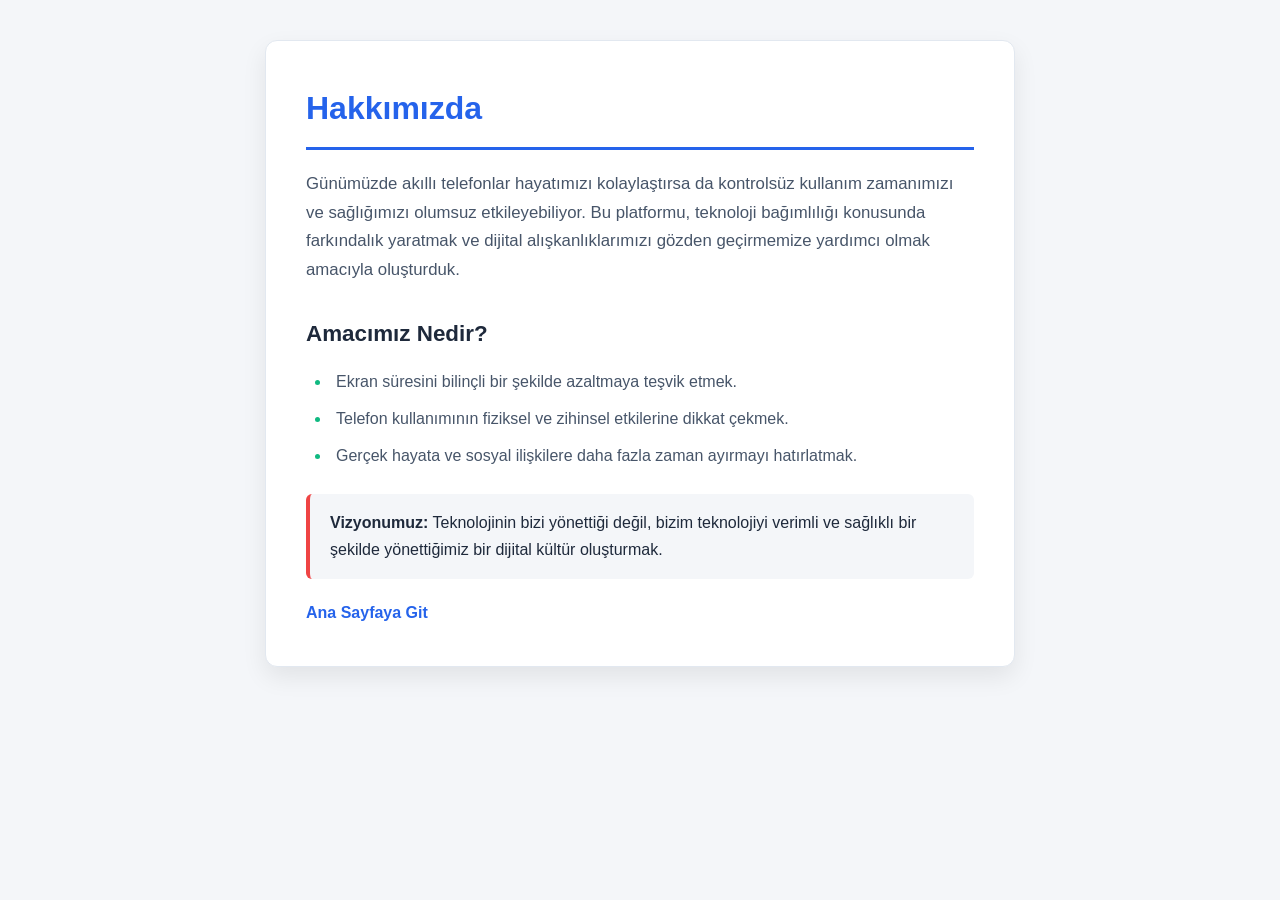
<file: about.html>
<!DOCTYPE html>
<html lang="tr">
<head>
    <meta charset="UTF-8">
    <link rel="stylesheet" href="/static/style1.css">
    <title>Hakkımızda</title>
</head>
<body>

    <div class="container">
        <h1>Hakkımızda</h1>
        
        <p>
            Günümüzde akıllı telefonlar hayatımızı kolaylaştırsa da kontrolsüz kullanım zamanımızı ve sağlığımızı olumsuz etkileyebiliyor. 
            Bu platformu, teknoloji bağımlılığı konusunda farkındalık yaratmak ve dijital alışkanlıklarımızı gözden geçirmemize yardımcı olmak amacıyla oluşturduk.
        </p>

        <h2>Amacımız Nedir?</h2>
        <ul>
            <li>Ekran süresini bilinçli bir şekilde azaltmaya teşvik etmek.</li>
            <li>Telefon kullanımının fiziksel ve zihinsel etkilerine dikkat çekmek.</li>
            <li>Gerçek hayata ve sosyal ilişkilere daha fazla zaman ayırmayı hatırlatmak.</li>
        </ul>

        <div class="uyari-kutusu">
            <strong>Vizyonumuz:</strong> Teknolojinin bizi yönettiği değil, bizim teknolojiyi verimli ve sağlıklı bir şekilde yönettiğimiz bir dijital kültür oluşturmak.
        </div>
        <a href="/">Ana Sayfaya Git</a>
    </div>

</body>
</html>
</file>
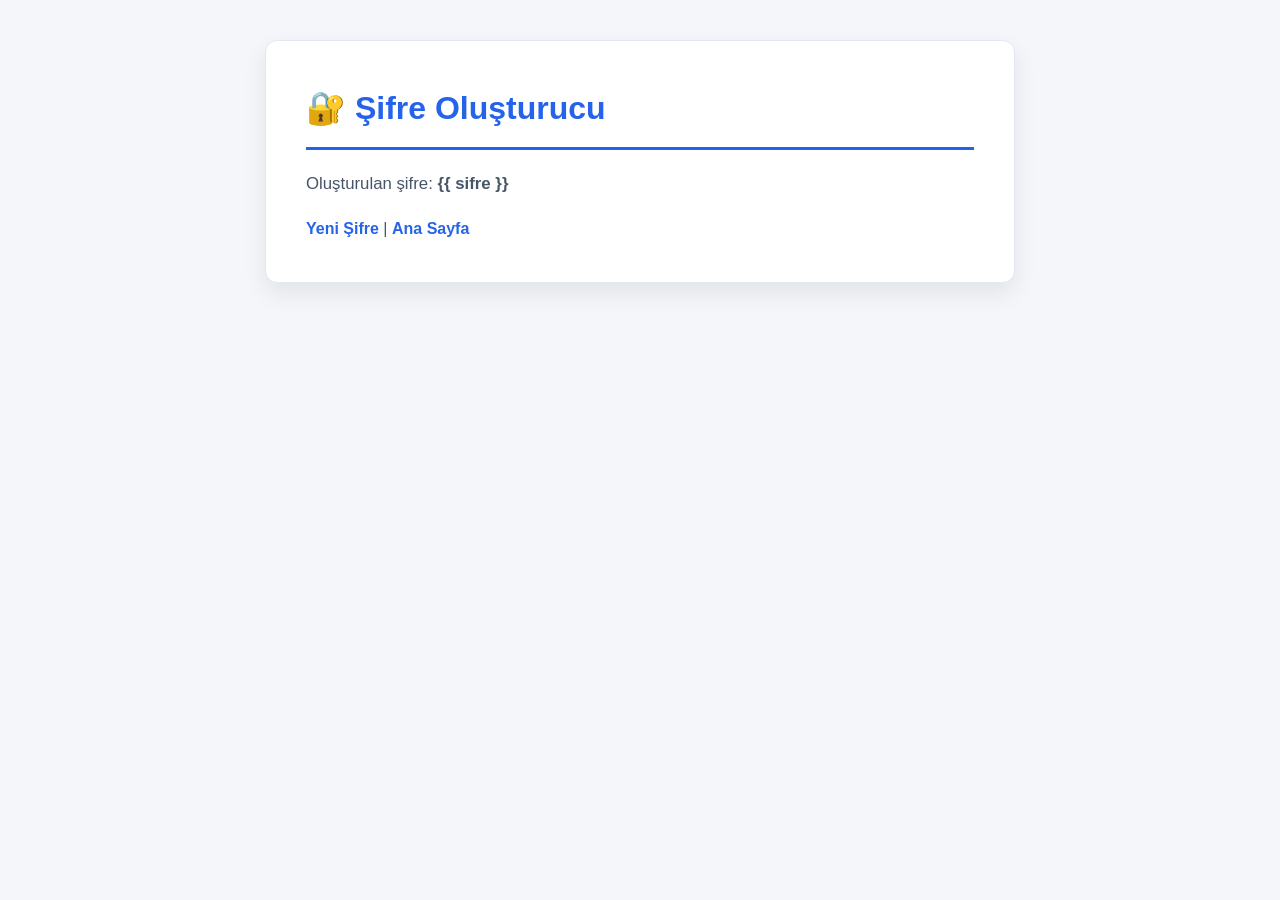
<file: sifre.html>
<!DOCTYPE html>
<html lang="tr">
<head>
    <meta charset="UTF-8">
    <link rel="stylesheet" href="/static/style1.css">
    <title>Şifre Oluşturucu</title>
</head>
<body>
    <div class="container">
        <h1>🔐 Şifre Oluşturucu</h1>
        <p>Oluşturulan şifre: <strong>{{ sifre }}</strong></p>
        <a href="/sifre">Yeni Şifre</a> | <a href="/">Ana Sayfa</a>
    </div>
</body>
</html>
</file>
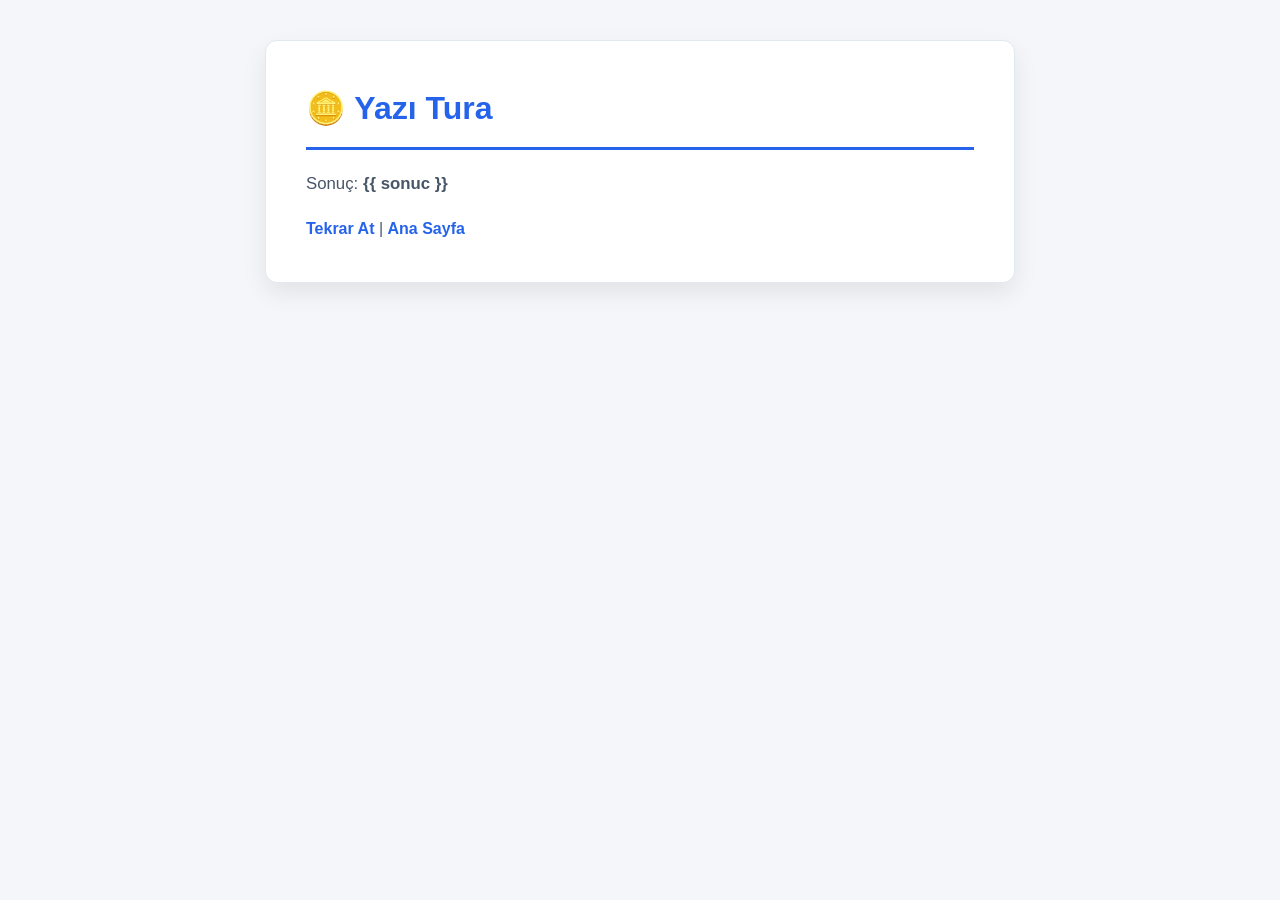
<file: yazi_tura.html>
<!DOCTYPE html>
<html lang="tr">
<head>
    <meta charset="UTF-8">
    <link rel="stylesheet" href="/static/style1.css">
    <title>Yazı Tura</title>
</head>
<body>
    <div class="container">
        <h1>🪙 Yazı Tura</h1>
        <p>Sonuç: <strong>{{ sonuc }}</strong></p>
        <a href="/yazi-tura">Tekrar At</a> | <a href="/">Ana Sayfa</a>
    </div>
</body>
</html>
</file>
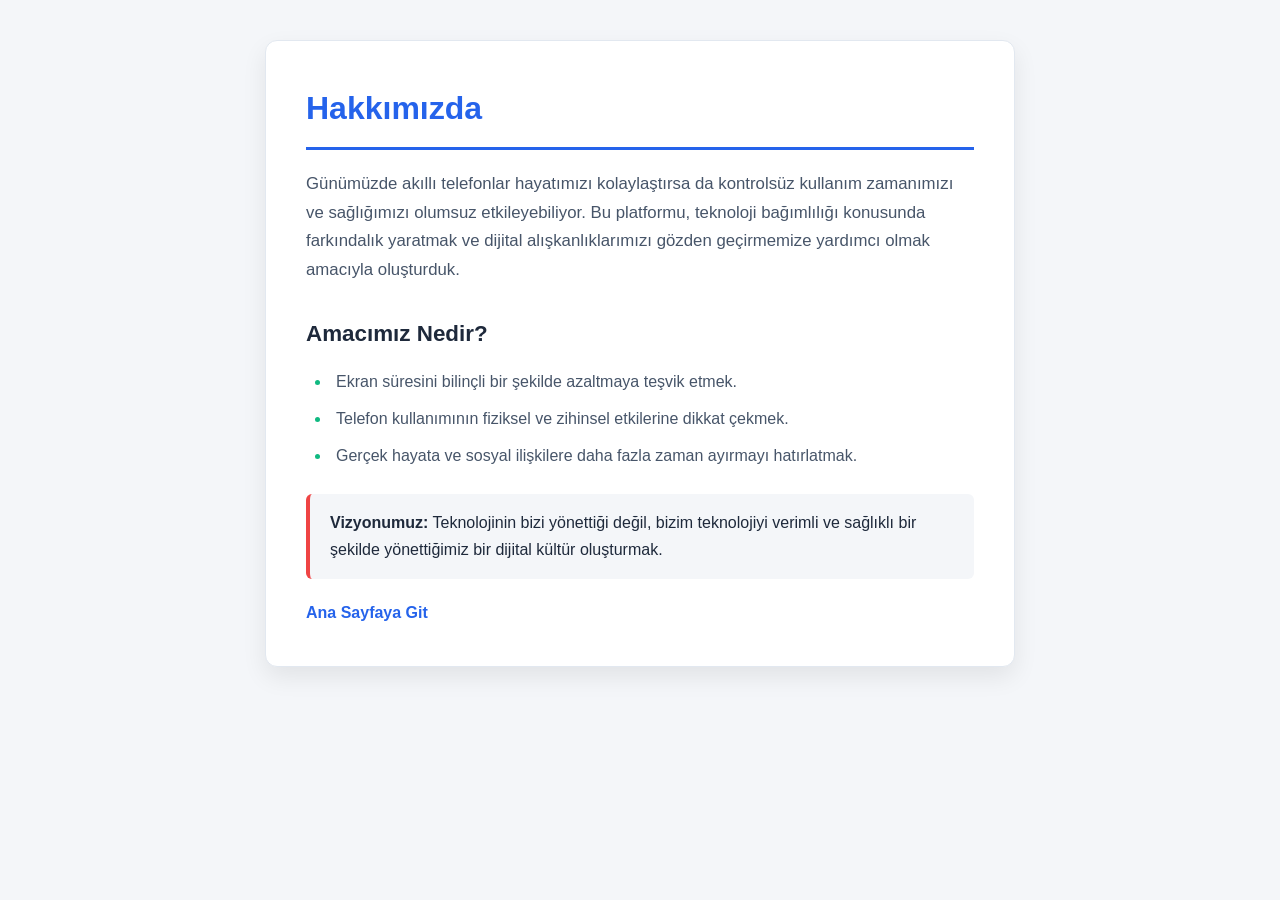
<file: templates/about.html>
<!DOCTYPE html>
<html lang="tr">
<head>
    <meta charset="UTF-8">
    <link rel="stylesheet" href="/static/style1.css">
    <title>Hakkımızda</title>
</head>
<body>

    <div class="container">
        <h1>Hakkımızda</h1>
        
        <p>
            Günümüzde akıllı telefonlar hayatımızı kolaylaştırsa da kontrolsüz kullanım zamanımızı ve sağlığımızı olumsuz etkileyebiliyor. 
            Bu platformu, teknoloji bağımlılığı konusunda farkındalık yaratmak ve dijital alışkanlıklarımızı gözden geçirmemize yardımcı olmak amacıyla oluşturduk.
        </p>

        <h2>Amacımız Nedir?</h2>
        <ul>
            <li>Ekran süresini bilinçli bir şekilde azaltmaya teşvik etmek.</li>
            <li>Telefon kullanımının fiziksel ve zihinsel etkilerine dikkat çekmek.</li>
            <li>Gerçek hayata ve sosyal ilişkilere daha fazla zaman ayırmayı hatırlatmak.</li>
        </ul>

        <div class="uyari-kutusu">
            <strong>Vizyonumuz:</strong> Teknolojinin bizi yönettiği değil, bizim teknolojiyi verimli ve sağlıklı bir şekilde yönettiğimiz bir dijital kültür oluşturmak.
        </div>
        <a href="/">Ana Sayfaya Git</a>
    </div>

</body>
</html>
</file>
<file: static/style1.css>
/* =========================================
   1. RENK PALETİ (Tüm Renkler Buradan Yönetilir)
   ========================================= */
:root {
    --bg-ana: #f4f6f9;          /* Sayfa arka plan rengi */
    --bg-kart: #ffffff;         /* İçerik kutusu arka planı */
    --ana-renk: #2563eb;        /* Ana vurgu rengi (Mavi) */
    --ikincil-renk: #10b981;    /* İkincil vurgu / madde işaretleri (Yeşil) */
    --uyari-renk: #ef4444;      /* Dikkat çekici uyarılar için (Kırmızı) */
    --metin-ana: #1e293b;       /* Ana başlık ve koyu metinler */
    --metin-ikincil: #475569;   /* Paragraf ve liste metinleri */
    --cizgi-rengi: #e2e8f0;     /* Çerçeve ve alt çizgi renkleri */
    --golge: rgba(0, 0, 0, 0.08);
}

/* Cihazı karanlık modda olan kullanıcılar için otomatik renk uyumu */
@media (prefers-color-scheme: dark) {
    :root {
        --bg-ana: #0f172a;
        --bg-kart: #1e293b;
        --ana-renk: #60a5fa;
        --ikincil-renk: #34d399;
        --uyari-renk: #f87171;
        --metin-ana: #f8fafc;
        --metin-ikincil: #cbd5e1;
        --cizgi-rengi: #334155;
        --golge: rgba(0, 0, 0, 0.4);
    }
}

/* =========================================
   2. GENEL SAYFA YAPISI
   ========================================= */
* {
    box-sizing: border-box;
    margin: 0;
    padding: 0;
}

body {
    font-family: 'Segoe UI', Tahoma, Geneva, Verdana, sans-serif;
    background-color: var(--bg-ana);
    color: var(--metin-ikincil);
    line-height: 1.7;
    padding: 40px 20px;
}

/* İçeriği ortalayan ana kutu */
.container {
    max-width: 750px;
    margin: 0 auto;
    background-color: var(--bg-kart);
    padding: 40px;
    border-radius: 12px;
    border: 1px solid var(--cizgi-rengi);
    box-shadow: 0 10px 25px var(--golge);
}

/* =========================================
   3. BAŞLIKLAR VE METİNLER
   ========================================= */
h1 {
    color: var(--ana-renk);
    font-size: 2rem;
    margin-bottom: 20px;
    padding-bottom: 12px;
    border-bottom: 3px solid var(--ana-renk);
}

h2 {
    color: var(--metin-ana);
    font-size: 1.4rem;
    margin-top: 30px;
    margin-bottom: 12px;
}

h3 {
    color: var(--uyari-renk);
    font-size: 1.15rem;
    margin-top: 20px;
}

p {
    margin-bottom: 16px;
    font-size: 1.05rem;
}

/* =========================================
   4. LİSTELER
   ========================================= */
ul, ol {
    margin: 15px 0 25px 25px;
}

li {
    margin-bottom: 10px;
    padding-left: 5px;
}

li::marker {
    color: var(--ikincil-renk);
    font-weight: bold;
}

/* =========================================
   5. BAĞLANTILAR, BUTONLAR VE GÖRSELLER
   ========================================= */
a {
    color: var(--ana-renk);
    text-decoration: none;
    font-weight: 600;
    transition: opacity 0.2s ease;
}

a:hover {
    text-decoration: underline;
    opacity: 0.8;
}

img {
    max-width: 100%;
    height: auto;
    border-radius: 8px;
    border: 2px solid var(--cizgi-rengi);
    margin-top: 15px;
    display: block;
}

/* Vurgu kutusu (İstersen <div class="uyari-kutusu"> olarak kullanabilirsin) */
.uyari-kutusu {
    background-color: var(--bg-ana);
    border-left: 4px solid var(--uyari-renk);
    padding: 15px 20px;
    border-radius: 6px;
    margin: 20px 0;
    color: var(--metin-ana);
}
</file>
